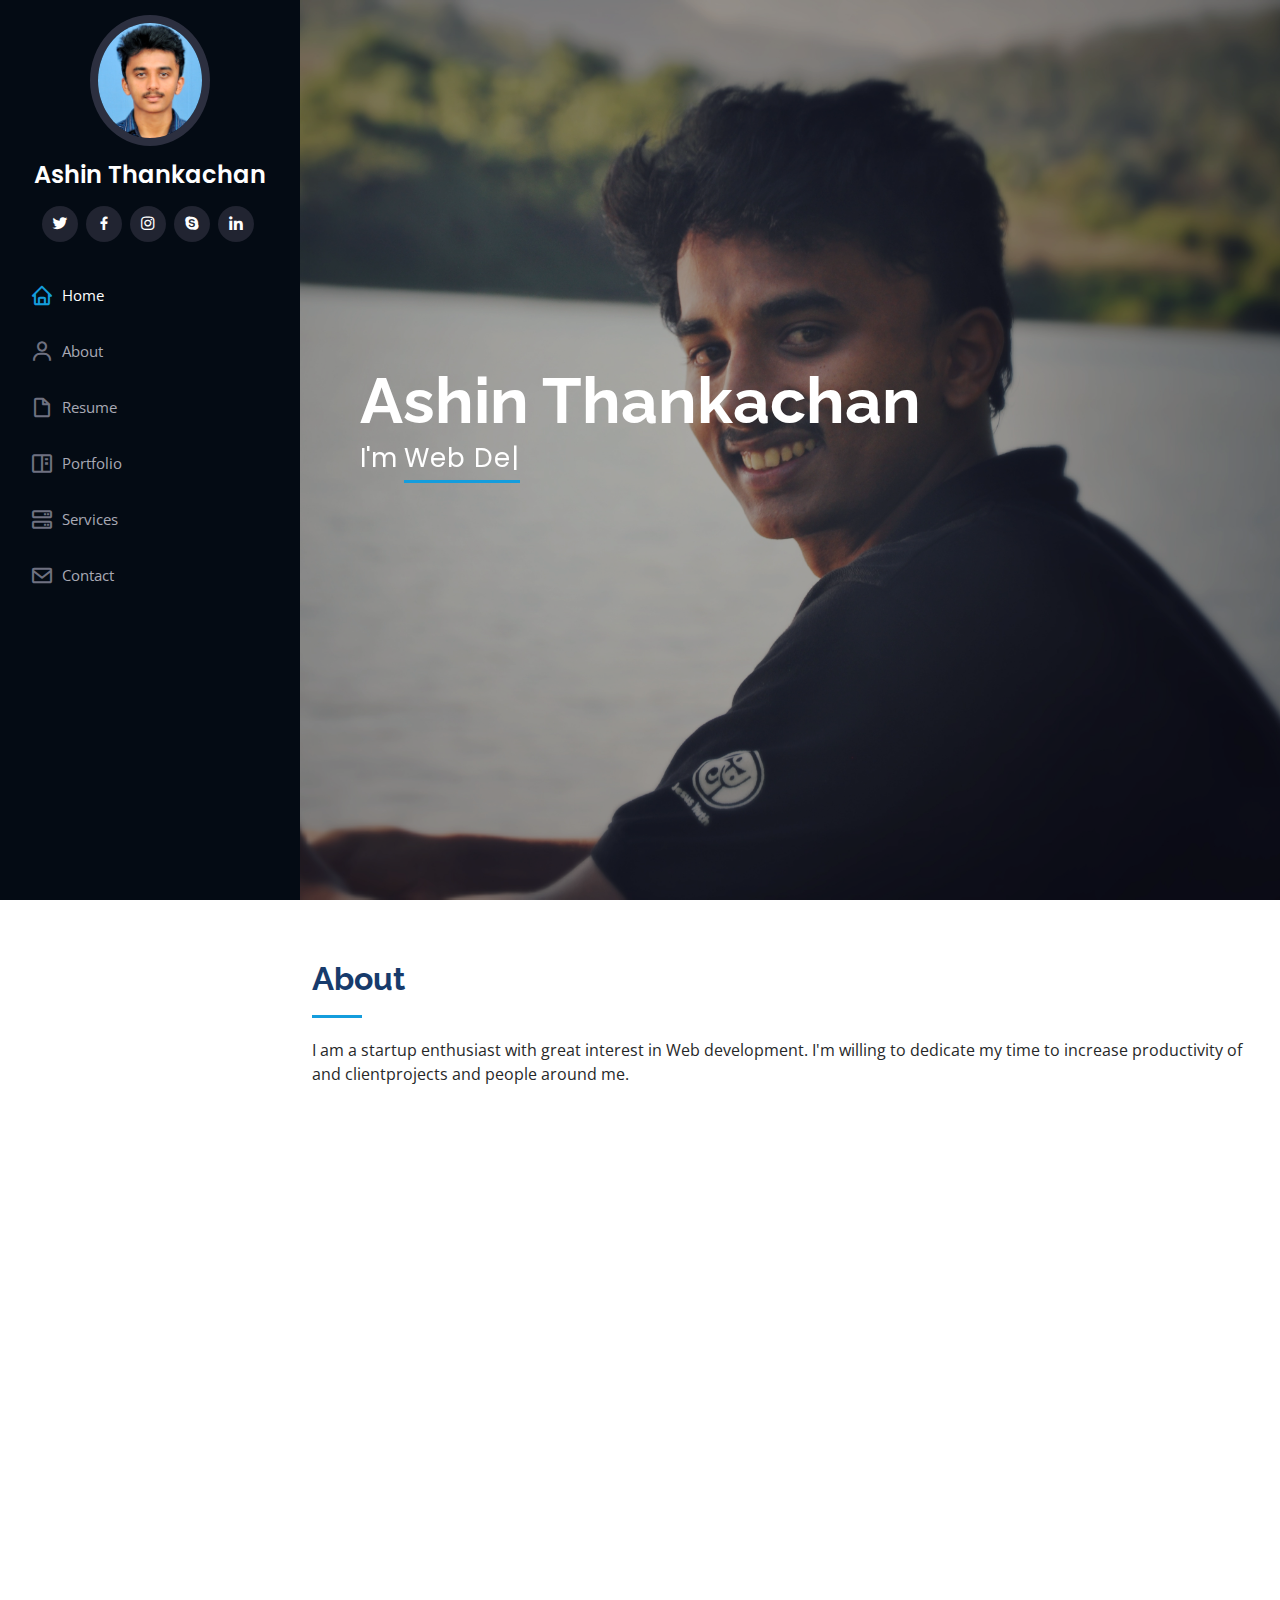
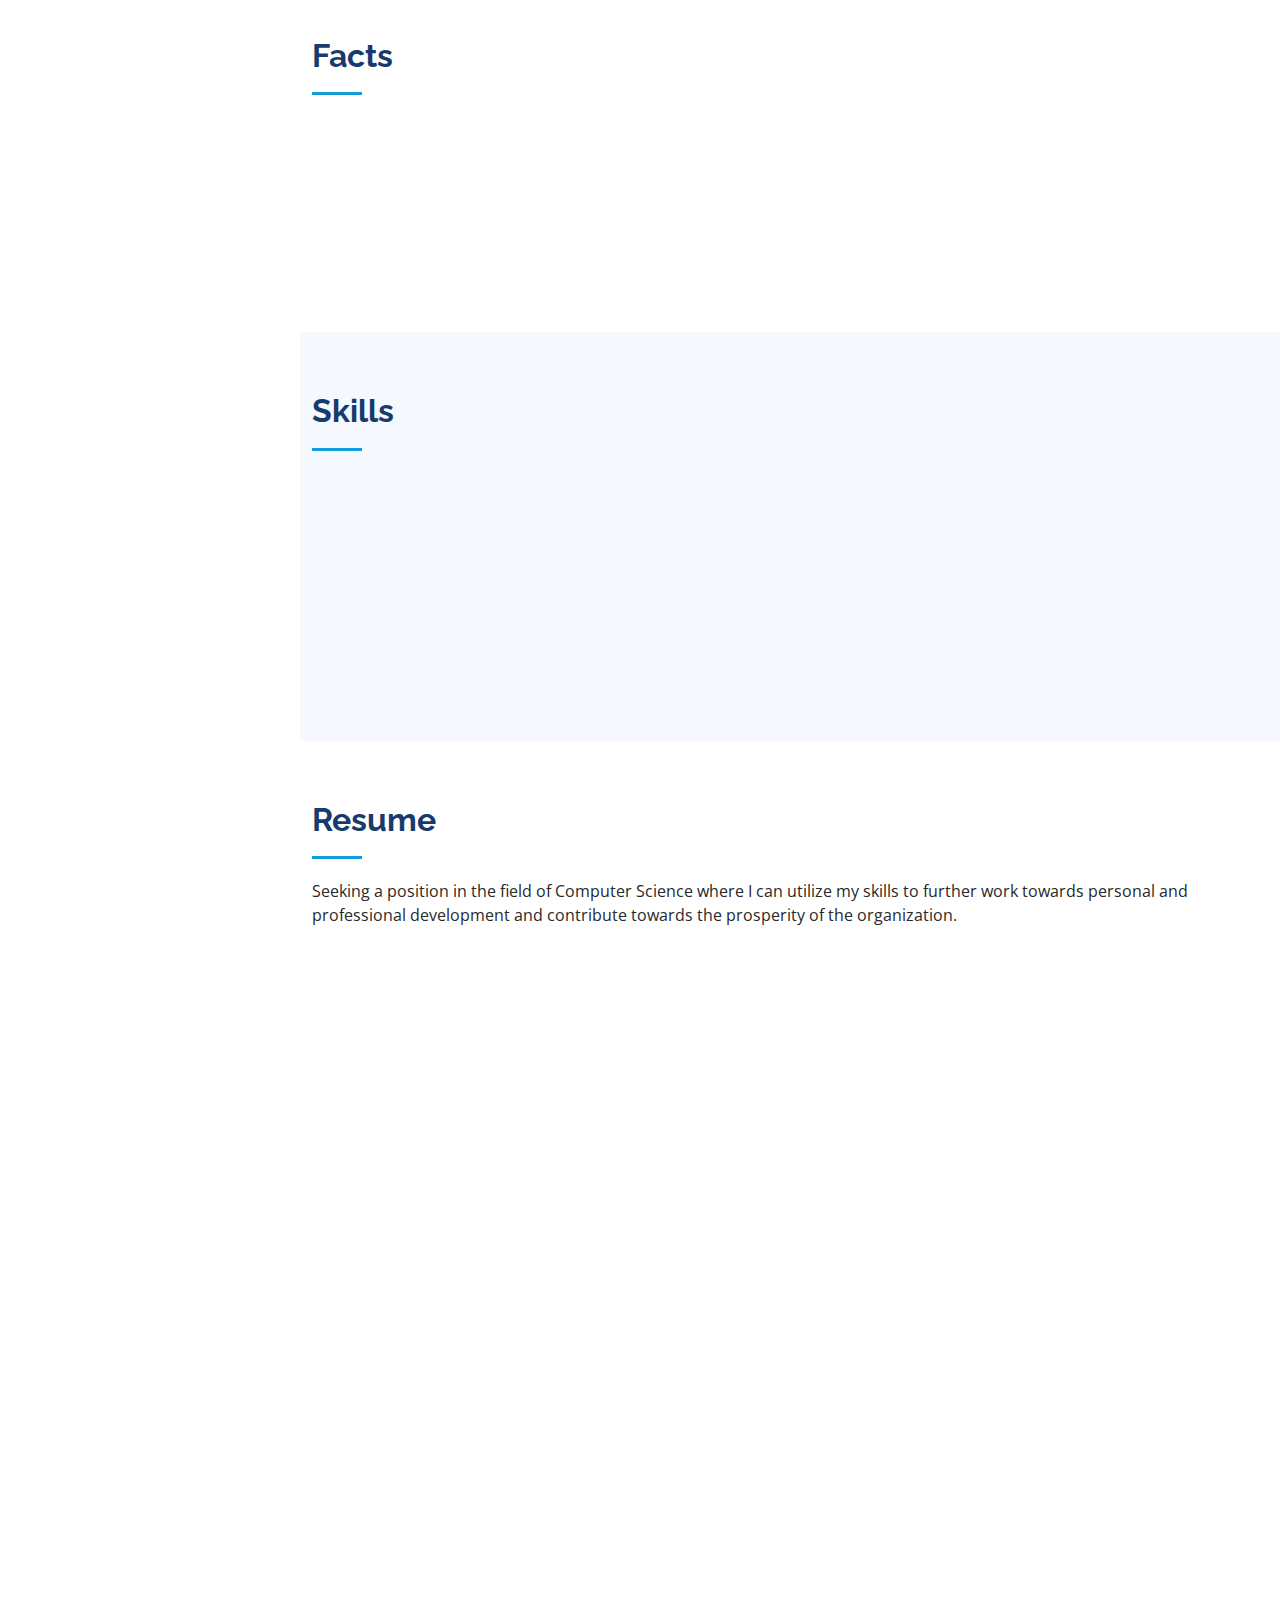
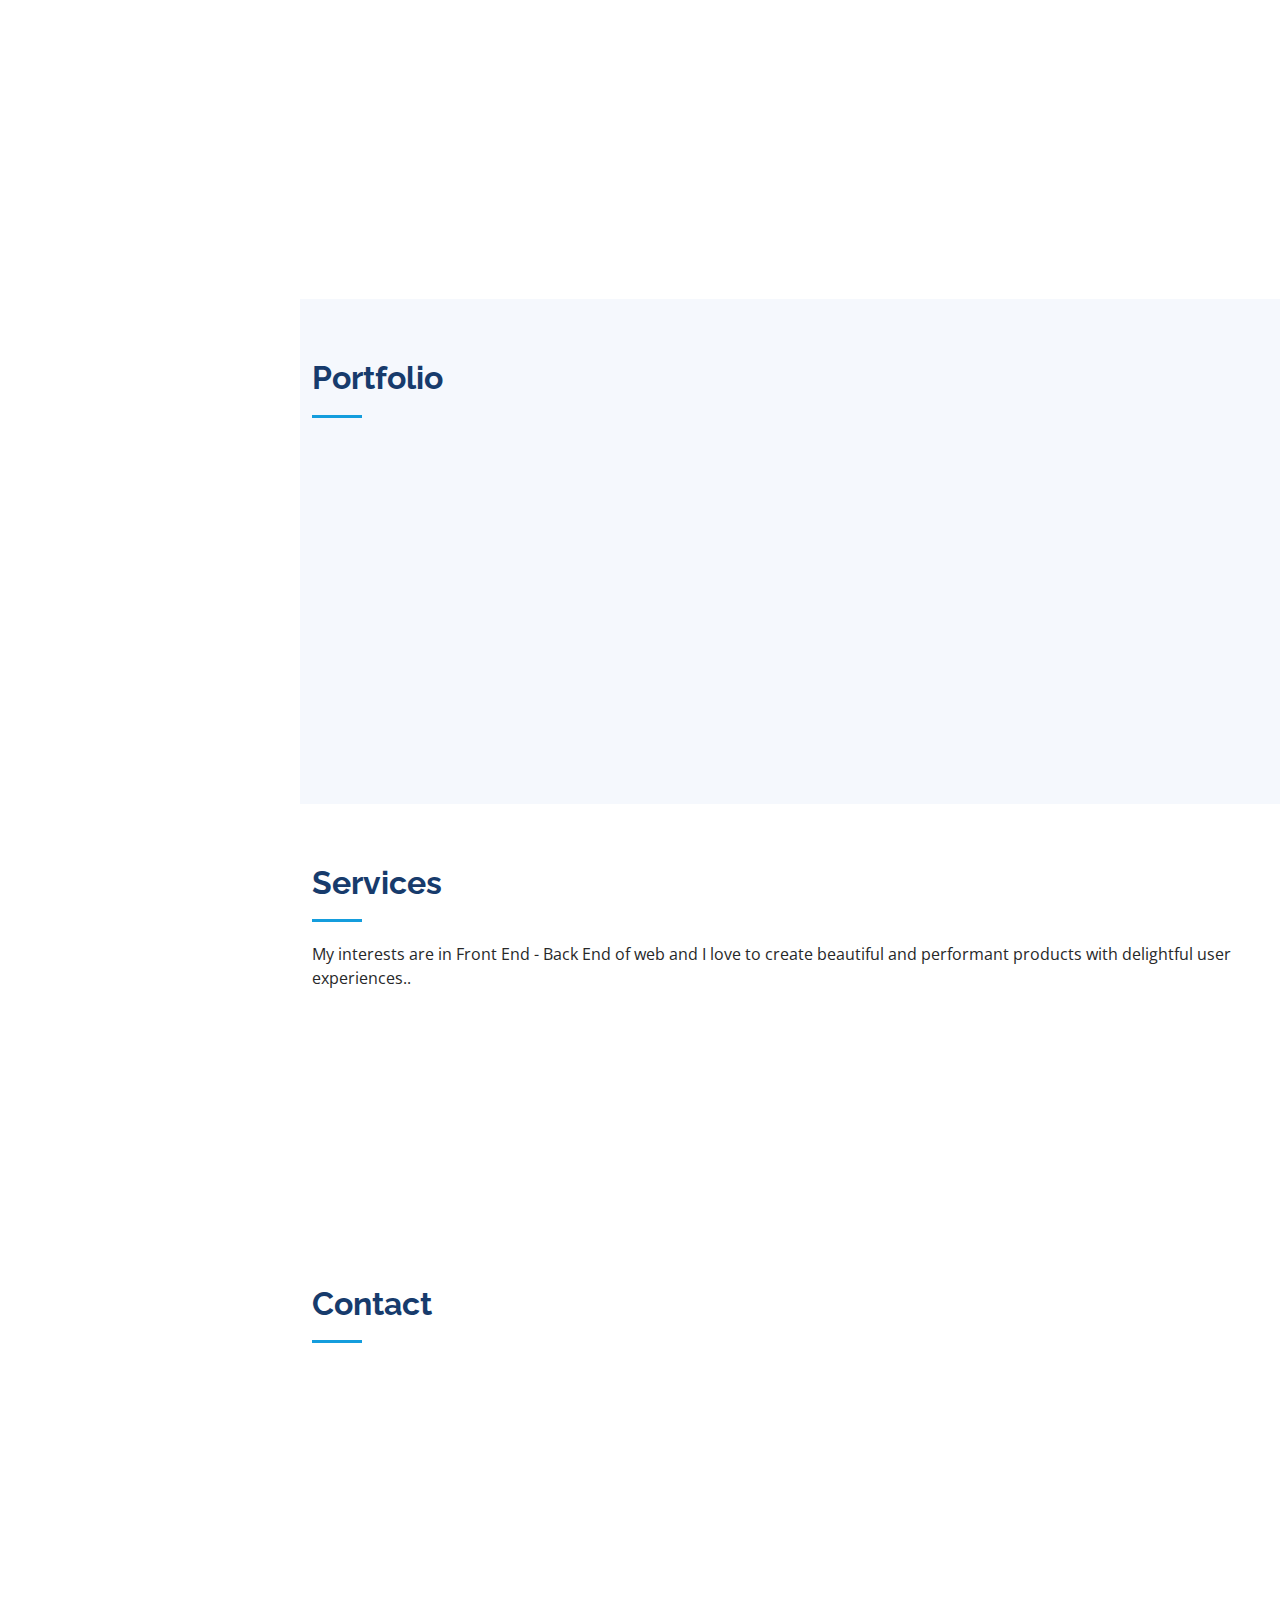
<file: personal-website2/index.html>
<!DOCTYPE html>
<html lang="en">
  <head>
    <meta charset="utf-8" />
    <meta content="width=device-width, initial-scale=1.0" name="viewport" />

    <script src="https://ajax.googleapis.com/ajax/libs/jquery/3.5.1/jquery.min.js"></script>
    <title>ASHIN THANKACHAN</title>
    <meta content="" name="description" />
    <meta content="" name="keywords" />

    <!-- Favicons -->
    <!-- <link href="assets/img/favicon.png" rel="icon" />
    <link href="assets/img/apple-touch-icon.png" rel="apple-touch-icon" /> -->

    <!-- Google Fonts -->
    <link
      href="https://fonts.googleapis.com/css?family=Open+Sans:300,300i,400,400i,600,600i,700,700i|Raleway:300,300i,400,400i,500,500i,600,600i,700,700i|Poppins:300,300i,400,400i,500,500i,600,600i,700,700i"
      rel="stylesheet"
    />

    <!-- Vendor CSS Files -->
    <link href="assets/vendor/aos/aos.css" rel="stylesheet" />
    <link
      href="assets/vendor/bootstrap/css/bootstrap.min.css"
      rel="stylesheet"
    />
    <link
      href="assets/vendor/bootstrap-icons/bootstrap-icons.css"
      rel="stylesheet"
    />
    <link href="assets/vendor/boxicons/css/boxicons.min.css" rel="stylesheet" />
    <link
      href="assets/vendor/glightbox/css/glightbox.min.css"
      rel="stylesheet"
    />
    <link href="assets/vendor/swiper/swiper-bundle.min.css" rel="stylesheet" />

    <!-- Template Main CSS File -->
    <link href="assets/css/style.css" rel="stylesheet" />
  </head>

  <body>
    <!-- ======= Mobile nav toggle button ======= -->
    <i class="bi bi-list mobile-nav-toggle d-xl-none"></i>

    <!-- ======= Header ======= -->
    <header id="header">
      <div class="d-flex flex-column">
        <div class="profile">
          <img
            src="assets/img/profile1.PNG"
            alt=""
            class="img-fluid rounded-circle"
          />
          <h1 class="text-light"><a href="index.html">Ashin Thankachan</a></h1>
          <div class="social-links mt-3 text-center">
            <a href="#" class="twitter"><i class="bx bxl-twitter"></i></a>
            <a href="https://www.facebook.com/ashin.thankachan" class="facebook"
              ><i class="bx bxl-facebook"></i
            ></a>
            <a
              href="https://www.instagram.com/ashinthankachan99/"
              class="instagram"
              ><i class="bx bxl-instagram"></i
            ></a>
            <a href="mailto:ashinthankachan1999@gmail.com" class="google-plus"
              ><i class="bx bxl-skype"></i
            ></a>
            <a
              href="https://www.linkedin.com/in/ashin-thankachan"
              class="linkedin"
              ><i class="bx bxl-linkedin"></i
            ></a>
          </div>
        </div>

        <nav id="navbar" class="nav-menu navbar">
          <ul>
            <li>
              <a href="#hero" class="nav-link scrollto active"
                ><i class="bx bx-home"></i> <span>Home</span></a
              >
            </li>
            <li>
              <a href="#about" class="nav-link scrollto"
                ><i class="bx bx-user"></i> <span>About</span></a
              >
            </li>
            <li>
              <a href="#resume" class="nav-link scrollto"
                ><i class="bx bx-file-blank"></i> <span>Resume</span></a
              >
            </li>
            <li>
              <a href="#portfolio" class="nav-link scrollto"
                ><i class="bx bx-book-content"></i> <span>Portfolio</span></a
              >
            </li>
            <li>
              <a href="#services" class="nav-link scrollto"
                ><i class="bx bx-server"></i> <span>Services</span></a
              >
            </li>
            <li>
              <a href="#contact" class="nav-link scrollto"
                ><i class="bx bx-envelope"></i> <span>Contact</span></a
              >
            </li>
          </ul>
        </nav>
        <!-- .nav-menu -->
      </div>
    </header>
    <!-- End Header -->

    <!-- ======= Hero Section ======= -->
    <section
      id="hero"
      class="d-flex flex-column justify-content-center align-items-center"
    >
      <div class="hero-container" data-aos="fade-in">
        <h1>Ashin Thankachan</h1>
        <p>
          I'm
          <span class="typed" data-typed-items=" Web Developer,Designer"></span>
        </p>
      </div>
    </section>
    <!-- End Hero -->

    <main id="main">
      <!-- ======= About Section ======= -->
      <section id="about" class="about">
        <div class="container">
          <div class="section-title">
            <h2>About</h2>
            <p>
              I am a startup enthusiast with great interest in Web development.
              I'm willing to dedicate my time to increase productivity of and
              clientprojects and people around me.
            </p>
          </div>

          <div class="row">
            <div class="col-lg-4" data-aos="fade-right">
              <img src="assets/img/12.jpeg" class="img-fluid" alt="" />
            </div>
            <div class="col-lg-8 pt-4 pt-lg-0 content" data-aos="fade-left">
              <h3>Web Developer.</h3>
              <p class="fst-italic">
                making the complete front end and back end in atractive and user
                friendly model
              </p>
              <div class="row">
                <div class="col-lg-6">
                  <ul>
                    <li>
                      <i class="bi bi-chevron-right"></i>
                      <strong>Birthday:</strong> <span>17 May 1999</span>
                    </li>
                    <!-- <li>
                      <i class="bi bi-chevron-right"></i>
                      <strong>Website:</strong> <span>www.example.com</span>
                    </li> -->
                    <li>
                      <i class="bi bi-chevron-right"></i>
                      <strong>Phone:</strong> <span>+91 8301907278</span>
                    </li>
                    <li>
                      <i class="bi bi-chevron-right"></i>
                      <strong>City:</strong> <span>Calicut, INDIA</span>
                    </li>
                  </ul>
                </div>
                <div class="col-lg-6">
                  <ul>
                    <li>
                      <i class="bi bi-chevron-right"></i> <strong>Age:</strong>
                      <span>22</span>
                    </li>
                    <li>
                      <i class="bi bi-chevron-right"></i>
                      <strong>Degree:</strong>
                      <span>B.Sc. Computer Science</span>
                    </li>
                    <li>
                      <i class="bi bi-chevron-right"></i>
                      <strong>Email:</strong>
                      <span>ashinthankachan1999@gmail.com</span>
                    </li>
                    <li>
                      <i class="bi bi-chevron-right"></i>
                      <strong>Freelance:</strong> <span>Available</span>
                    </li>
                  </ul>
                </div>
              </div>
              <p>
                We are made for goodness. We are made for love...We are made for
                all of the beautiful things that you and I know. We are made to
                tell the world that there are no outsiders..
              </p>
            </div>
          </div>
        </div>
      </section>
      <!-- End About Section -->

      <!-- ======= Facts Section ======= -->
      <section id="facts" class="facts">
        <div class="container">
          <div class="section-title">
            <h2>Facts</h2>
            <!-- <p>
              Magnam dolores commodi suscipit. Necessitatibus eius consequatur
              ex aliquid fuga eum quidem. Sit sint consectetur velit. Quisquam
              quos quisquam cupiditate. Et nemo qui impedit suscipit alias ea.
              Quia fugiat sit in iste officiis commodi quidem hic quas.
            </p> -->
          </div>

          <div class="row no-gutters">
            <div
              class="col-lg-3 col-md-6 d-md-flex align-items-md-stretch"
              data-aos="fade-up"
            >
              <div class="count-box">
                <i class="bi bi-emoji-smile"></i>
                <span
                  data-purecounter-start="0"
                  data-purecounter-end="0"
                  data-purecounter-duration="1"
                  class="purecounter"
                ></span>
                <p><strong>Happy Clients</strong></p>
              </div>
            </div>

            <div
              class="col-lg-3 col-md-6 d-md-flex align-items-md-stretch"
              data-aos="fade-up"
              data-aos-delay="100"
            >
              <div class="count-box">
                <i class="bi bi-journal-richtext"></i>
                <span
                  data-purecounter-start="0"
                  data-purecounter-end="1"
                  data-purecounter-duration="1"
                  class="purecounter"
                ></span>
                <p><strong>Projects</strong></p>
              </div>
            </div>

            <div
              class="col-lg-3 col-md-6 d-md-flex align-items-md-stretch"
              data-aos="fade-up"
              data-aos-delay="200"
            >
              <div class="count-box">
                <i class="bi bi-headset"></i>
                <span
                  data-purecounter-start="0"
                  data-purecounter-end="0"
                  data-purecounter-duration="1"
                  class="purecounter"
                ></span>
                <p><strong>Hours Of Support</strong></p>
              </div>
            </div>

            <!-- <div
              class="col-lg-3 col-md-6 d-md-flex align-items-md-stretch"
              data-aos="fade-up"
              data-aos-delay="300"
            >
              <div class="count-box">
                <i class="bi bi-people"></i>
                <span
                  data-purecounter-start="0"
                  data-purecounter-end="32"
                  data-purecounter-duration="1"
                  class="purecounter"
                ></span>
                <p><strong>Hard Workers</strong> rerum asperiores dolor</p>
              </div>
            </div> -->
          </div>
        </div>
      </section>
      <!-- End Facts Section -->

      <!-- ======= Skills Section ======= -->
      <section id="skills" class="skills section-bg">
        <div class="container">
          <div class="section-title">
            <h2>Skills</h2>
            <!-- <p>
              Magnam dolores commodi suscipit. Necessitatibus eius consequatur
              ex aliquid fuga eum quidem. Sit sint consectetur velit. Quisquam
              quos quisquam cupiditate. Et nemo qui impedit suscipit alias ea.
              Quia fugiat sit in iste officiis commodi quidem hic quas.
            </p> -->
          </div>

          <div class="row skills-content">
            <div class="col-lg-6" data-aos="fade-up">
              <div class="progress">
                <span class="skill">HTML <i class="val">100%</i></span>
                <div class="progress-bar-wrap">
                  <div
                    class="progress-bar"
                    role="progressbar"
                    aria-valuenow="100"
                    aria-valuemin="0"
                    aria-valuemax="100"
                  ></div>
                </div>
              </div>

              <div class="progress">
                <span class="skill">CSS <i class="val">90%</i></span>
                <div class="progress-bar-wrap">
                  <div
                    class="progress-bar"
                    role="progressbar"
                    aria-valuenow="90"
                    aria-valuemin="0"
                    aria-valuemax="100"
                  ></div>
                </div>
              </div>

              <div class="progress">
                <span class="skill">JavaScript <i class="val">75%</i></span>
                <div class="progress-bar-wrap">
                  <div
                    class="progress-bar"
                    role="progressbar"
                    aria-valuenow="75"
                    aria-valuemin="0"
                    aria-valuemax="100"
                  ></div>
                </div>
              </div>
            </div>

            <div class="col-lg-6" data-aos="fade-up" data-aos-delay="100">
              <div class="progress">
                <span class="skill">NODE.JS <i class="val">90%</i></span>
                <div class="progress-bar-wrap">
                  <div
                    class="progress-bar"
                    role="progressbar"
                    aria-valuenow="90"
                    aria-valuemin="0"
                    aria-valuemax="100"
                  ></div>
                </div>
              </div>

              <div class="progress">
                <span class="skill">WordPress/CMS <i class="val">90%</i></span>
                <div class="progress-bar-wrap">
                  <div
                    class="progress-bar"
                    role="progressbar"
                    aria-valuenow="90"
                    aria-valuemin="0"
                    aria-valuemax="100"
                  ></div>
                </div>
              </div>

              <div class="progress">
                <span class="skill">REACT <i class="val">90%</i></span>
                <div class="progress-bar-wrap">
                  <div
                    class="progress-bar"
                    role="progressbar"
                    aria-valuenow="90"
                    aria-valuemin="0"
                    aria-valuemax="100"
                  ></div>
                </div>
              </div>
            </div>
          </div>
        </div>
      </section>
      <!-- End Skills Section -->

      <!-- ======= Resume Section ======= -->
      <section id="resume" class="resume">
        <div class="container">
          <div class="section-title">
            <h2>Resume</h2>
            <p>
              Seeking a position in the field of Computer Science where I can
              utilize my skills to further work towards personal and
              professional development and contribute towards the prosperity of
              the organization.
            </p>
          </div>

          <div class="row">
            <div class="col-lg-6" data-aos="fade-up">
              <h3 class="resume-title">Sumary</h3>
              <div class="resume-item pb-0">
                <h4>Ashin Thankachan</h4>
                <p>
                  <em
                    >Innovative and deadline-driven Graphic Designer with 3+
                    years of experience designing and developing user-centered
                    digital/print marketing material from initial concept to
                    final, polished deliverable.</em
                  >
                </p>
                <ul>
                  <li>padinjarathar,Wayanad,673575,Kerala</li>
                  <li>+918301907278</li>
                  <li>alice.barkley@example.com</li>
                </ul>
              </div>

              <h3 class="resume-title">Education</h3>
              <div class="resume-item">
                <h4>MERN Stack Developer</h4>
                <h5>2021</h5>
                <p><em>SPS |School of Practical Study</em></p>
                <p>Completed anWeb-Develeopement course in Calicut</p>
              </div>
              <div class="resume-item">
                <h4>B.Sc. Computer Science ;</h4>
                <h5>2017 - 2020</h5>
                <p>
                  <em> Kannur University</em>
                </p>
                <p>
                  Completed my Bachilar degree in Computer science at mary matha
                  arts and Science College Manthavady
                </p>
              </div>
              <div class="resume-item">
                <h4>Plus-two</h4>
                <h5>2015 - 2017</h5>
                <p>
                  <em> WOHSS Pinangode</em>
                </p>
                <p>Completed my plus-two in WOHSS Pinagode</p>
              </div>
            </div>
            <div class="col-lg-6" data-aos="fade-up" data-aos-delay="100">
              <h3 class="resume-title">Professional Experience</h3>
              <div class="resume-item">
                <h4>MERN-STACK Developer</h4>
                <h5>2021 - Present</h5>
                <p><em>Calicut </em></p>
                <ul>
                  <li>
                    Lead in the design, development, and implementation of the
                    graphic, layout, and production communication materials
                  </li>
                  <!-- <li>
                    Delegate tasks to the 7 members of the design team and
                    provide counsel on all aspects of the project.
                  </li>
                  <li>
                    Supervise the assessment of all graphic materials in order
                    to ensure quality and accuracy of the design
                  </li>
                  <li>
                    Oversee the efficient use of production project budgets
                    ranging from $2,000 - $25,000
                  </li> -->
                </ul>
              </div>
              <!-- <div class="resume-item">
                <h4>Graphic design specialist</h4>
                <h5>2017 - 2018</h5>
                <p><em>Stepping Stone Advertising, New York, NY</em></p>
                <ul>
                  <li>
                    Developed numerous marketing programs (logos,
                    brochures,infographics, presentations, and advertisements).
                  </li>
                  <li>
                    Managed up to 5 projects or tasks at a given time while
                    under pressure
                  </li>
                  <li>
                    Recommended and consulted with clients on the most
                    appropriate graphic design
                  </li>
                  <li>
                    Created 4+ design presentations and proposals a month for
                    clients and account managers
                  </li>
                </ul>
              </div> -->
            </div>
          </div>
        </div>
      </section>
      <!-- End Resume Section -->

      <!-- ======= Portfolio Section ======= -->
      <section id="portfolio" class="portfolio section-bg">
        <div class="container">
          <div class="section-title">
            <h2>Portfolio</h2>
            <!-- <p>
              Magnam dolores commodi suscipit. Necessitatibus eius consequatur
              ex aliquid fuga eum quidem. Sit sint consectetur velit. Quisquam
              quos quisquam cupiditate. Et nemo qui impedit suscipit alias ea.
              Quia fugiat sit in iste officiis commodi quidem hic quas.
            </p> -->
          </div>

          <div class="row" data-aos="fade-up">
            <div class="col-lg-12 d-flex justify-content-center">
              <ul id="portfolio-flters">
                <li data-filter="*" class="filter-active">All</li>
                <li data-filter=".filter-web">Web</li>
              </ul>
            </div>
          </div>

          <div
            class="row portfolio-container"
            data-aos="fade-up"
            data-aos-delay="100"
          >
            <!-- <div class="col-lg-4 col-md-6 portfolio-item filter-web">
              <div class="portfolio-wrap">
                <img
                  src="assets/img/portfolio/portfolio-1.jpg"
                  class="img-fluid"
                  alt=""
                />
                <div class="portfolio-links">
                  <a
                    href="assets/img/portfolio/portfolio-1.jpg"
                    data-gallery="portfolioGallery"
                    class="portfolio-lightbox"
                    title="App 1"
                    ><i class="bx bx-plus"></i
                  ></a>
                  <a href="portfolio-details.html" title="More Details"
                    ><i class="bx bx-link"></i
                  ></a>
                </div>
              </div>
            </div> -->

            <div class="col-lg-4 col-md-6 portfolio-item filter-web">
              <div class="portfolio-wrap">
                <img src="assets/img/sps1.png" class="img-fluid" alt="" />
                <div class="portfolio-links">
                  <a
                    href="assets/img/sps1.png"
                    data-gallery="portfolioGallery"
                    class="portfolio-lightbox"
                    title="Web 1"
                    ><i class="bx bx-plus"></i
                  ></a>
                  <a href="portfolio-details.html" title="More Details"
                    ><i class="bx bx-link"></i
                  ></a>
                </div>
              </div>
            </div>

            <!-- <div class="col-lg-4 col-md-6 portfolio-item filter-app">
              <div class="portfolio-wrap">
                <img
                  src="assets/img/portfolio/portfolio-3.jpg"
                  class="img-fluid"
                  alt=""
                />
                <div class="portfolio-links">
                  <a
                    href="assets/img/portfolio/portfolio-3.jpg"
                    data-gallery="portfolioGallery"
                    class="portfolio-lightbox"
                    title="App 2"
                    ><i class="bx bx-plus"></i
                  ></a>
                  <a href="portfolio-details.html" title="More Details"
                    ><i class="bx bx-link"></i
                  ></a>
                </div>
              </div>
            </div>

            <div class="col-lg-4 col-md-6 portfolio-item filter-card">
              <div class="portfolio-wrap">
                <img
                  src="assets/img/portfolio/portfolio-4.jpg"
                  class="img-fluid"
                  alt=""
                />
                <div class="portfolio-links">
                  <a
                    href="assets/img/portfolio/portfolio-4.jpg"
                    data-gallery="portfolioGallery"
                    class="portfolio-lightbox"
                    title="Card 2"
                    ><i class="bx bx-plus"></i
                  ></a>
                  <a href="portfolio-details.html" title="More Details"
                    ><i class="bx bx-link"></i
                  ></a>
                </div>
              </div>
            </div>

            <div class="col-lg-4 col-md-6 portfolio-item filter-web">
              <div class="portfolio-wrap">
                <img
                  src="assets/img/portfolio/portfolio-5.jpg"
                  class="img-fluid"
                  alt=""
                />
                <div class="portfolio-links">
                  <a
                    href="assets/img/portfolio/portfolio-5.jpg"
                    data-gallery="portfolioGallery"
                    class="portfolio-lightbox"
                    title="Web 2"
                    ><i class="bx bx-plus"></i
                  ></a>
                  <a href="portfolio-details.html" title="More Details"
                    ><i class="bx bx-link"></i
                  ></a>
                </div>
              </div>
            </div>

            <div class="col-lg-4 col-md-6 portfolio-item filter-app">
              <div class="portfolio-wrap">
                <img
                  src="assets/img/portfolio/portfolio-6.jpg"
                  class="img-fluid"
                  alt=""
                />
                <div class="portfolio-links">
                  <a
                    href="assets/img/portfolio/portfolio-6.jpg"
                    data-gallery="portfolioGallery"
                    class="portfolio-lightbox"
                    title="App 3"
                    ><i class="bx bx-plus"></i
                  ></a>
                  <a href="portfolio-details.html" title="More Details"
                    ><i class="bx bx-link"></i
                  ></a>
                </div>
              </div>
            </div>

            <div class="col-lg-4 col-md-6 portfolio-item filter-card">
              <div class="portfolio-wrap">
                <img
                  src="assets/img/portfolio/portfolio-7.jpg"
                  class="img-fluid"
                  alt=""
                />
                <div class="portfolio-links">
                  <a
                    href="assets/img/portfolio/portfolio-7.jpg"
                    data-gallery="portfolioGallery"
                    class="portfolio-lightbox"
                    title="Card 1"
                    ><i class="bx bx-plus"></i
                  ></a>
                  <a href="portfolio-details.html" title="More Details"
                    ><i class="bx bx-link"></i
                  ></a>
                </div>
              </div>
            </div>

            <div class="col-lg-4 col-md-6 portfolio-item filter-card">
              <div class="portfolio-wrap">
                <img
                  src="assets/img/portfolio/portfolio-8.jpg"
                  class="img-fluid"
                  alt=""
                />
                <div class="portfolio-links">
                  <a
                    href="assets/img/portfolio/portfolio-8.jpg"
                    data-gallery="portfolioGallery"
                    class="portfolio-lightbox"
                    title="Card 3"
                    ><i class="bx bx-plus"></i
                  ></a>
                  <a href="portfolio-details.html" title="More Details"
                    ><i class="bx bx-link"></i
                  ></a>
                </div>
              </div>
            </div> -->

            <!-- <div class="col-lg-4 col-md-6 portfolio-item filter-web">
              <div class="portfolio-wrap">
                <img
                  src="assets/img/portfolio/portfolio-9.jpg"
                  class="img-fluid"
                  alt=""
                />
                <div class="portfolio-links">
                  <a
                    href="assets/img/portfolio/portfolio-9.jpg"
                    data-gallery="portfolioGallery"
                    class="portfolio-lightbox"
                    title="Web 3"
                    ><i class="bx bx-plus"></i
                  ></a>
                  <a href="portfolio-details.html" title="More Details"
                    ><i class="bx bx-link"></i
                  ></a>
                </div>
              </div>
            </div> -->
          </div>
        </div>
      </section>
      <!-- End Portfolio Section -->

      <!-- ======= Services Section ======= -->
      <section id="services" class="services">
        <div class="container">
          <div class="section-title">
            <h2>Services</h2>
            <p>
              My interests are in Front End - Back End of web and I love to
              create beautiful and performant products with delightful user
              experiences..
            </p>
          </div>

          <div class="row">
            <!-- <div class="col-lg-4 col-md-6 icon-box" data-aos="fade-up">
              <div class="icon"><i class="bi bi-briefcase"></i></div>
              <h4 class="title"><a href="">Lorem Ipsum</a></h4>
              <p class="description">
                Voluptatum deleniti atque corrupti quos dolores et quas
                molestias excepturi sint occaecati cupiditate non provident
              </p>
            </div> -->
            <!-- <div
              class="col-lg-4 col-md-6 icon-box"
              data-aos="fade-up"
              data-aos-delay="100"
            >
              <div class="icon"><i class="bi bi-card-checklist"></i></div>
              <h4 class="title"><a href="">Dolor Sitema</a></h4>
              <p class="description">
                Minim veniam, quis nostrud exercitation ullamco laboris nisi ut
                aliquip ex ea commodo consequat tarad limino ata
              </p>
            </div> -->
            <!-- <div
              class="col-lg-4 col-md-6 icon-box"
              data-aos="fade-up"
              data-aos-delay="200"
            >
              <div class="icon"><i class="bi bi-bar-chart"></i></div>
              <h4 class="title"><a href="">Sed ut perspiciatis</a></h4>
              <p class="description">
                Duis aute irure dolor in reprehenderit in voluptate velit esse
                cillum dolore eu fugiat nulla pariatur
              </p>
            </div>
            <div
              class="col-lg-4 col-md-6 icon-box"
              data-aos="fade-up"
              data-aos-delay="300"
            >
              <div class="icon"><i class="bi bi-binoculars"></i></div>
              <h4 class="title"><a href="">Magni Dolores</a></h4>
              <p class="description">
                Excepteur sint occaecat cupidatat non proident, sunt in culpa
                qui officia deserunt mollit anim id est laborum
              </p>
            </div> -->
            <div
              class="col-lg-4 col-md-6 icon-box"
              data-aos="fade-up"
              data-aos-delay="400"
            >
              <div class="icon"><i class="bi bi-brightness-high"></i></div>
              <h4 class="title"><a href="">WEB-Designing</a></h4>
              <p class="description">
                creating atractive and user friendly design for Website
              </p>
            </div>
            <div
              class="col-lg-4 col-md-6 icon-box"
              data-aos="fade-up"
              data-aos-delay="500"
            >
              <div class="icon"><i class="bi bi-calendar4-week"></i></div>
              <h4 class="title"><a href="">Web Developement</a></h4>
              <p class="description">
                making the complete front end and back end in atractive and user
                friendly model
              </p>
            </div>
          </div>
        </div>
      </section>
      <!-- End Services Section -->

      <!-- ======= Testimonials Section ======= -->
      <!-- <section id="testimonials" class="testimonials section-bg">
        <div class="container">
          <div class="section-title">
            <h2>Testimonials</h2>
            <p>
              Magnam dolores commodi suscipit. Necessitatibus eius consequatur
              ex aliquid fuga eum quidem. Sit sint consectetur velit. Quisquam
              quos quisquam cupiditate. Et nemo qui impedit suscipit alias ea.
              Quia fugiat sit in iste officiis commodi quidem hic quas.
            </p>
          </div>

          <div
            class="testimonials-slider swiper"
            data-aos="fade-up"
            data-aos-delay="100"
          >
            <div class="swiper-wrapper">
              <div class="swiper-slide">
                <div class="testimonial-item" data-aos="fade-up">
                  <p>
                    <i class="bx bxs-quote-alt-left quote-icon-left"></i>
                    Proin iaculis purus consequat sem cure digni ssim donec
                    porttitora entum suscipit rhoncus. Accusantium quam,
                    ultricies eget id, aliquam eget nibh et. Maecen aliquam,
                    risus at semper.
                    <i class="bx bxs-quote-alt-right quote-icon-right"></i>
                  </p>
                  <img
                    src="assets/img/testimonials/testimonials-1.jpg"
                    class="testimonial-img"
                    alt=""
                  />
                  <h3>Saul Goodman</h3>
                  <h4>Ceo &amp; Founder</h4>
                </div>
              </div>
              ----------------------

              <div class="swiper-slide">
                <div
                  class="testimonial-item"
                  data-aos="fade-up"
                  data-aos-delay="100"
                >
                  <p>
                    <i class="bx bxs-quote-alt-left quote-icon-left"></i>
                    Export tempor illum tamen malis malis eram quae irure esse
                    labore quem cillum quid cillum eram malis quorum velit fore
                    eram velit sunt aliqua noster fugiat irure amet legam anim
                    culpa.
                    <i class="bx bxs-quote-alt-right quote-icon-right"></i>
                  </p>
                  <img
                    src="assets/img/testimonials/testimonials-2.jpg"
                    class="testimonial-img"
                    alt=""
                  />
                  <h3>Sara Wilsson</h3>
                  <h4>Designer</h4>
                </div>
              </div>
              ------------------------

              <div class="swiper-slide">
                <div
                  class="testimonial-item"
                  data-aos="fade-up"
                  data-aos-delay="200"
                >
                  <p>
                    <i class="bx bxs-quote-alt-left quote-icon-left"></i>
                    Enim nisi quem export duis labore cillum quae magna enim
                    sint quorum nulla quem veniam duis minim tempor labore quem
                    eram duis noster aute amet eram fore quis sint minim.
                    <i class="bx bxs-quote-alt-right quote-icon-right"></i>
                  </p>
                  <img
                    src="assets/img/testimonials/testimonials-3.jpg"
                    class="testimonial-img"
                    alt=""
                  />
                  <h3>Jena Karlis</h3>
                  <h4>Store Owner</h4>
                </div>
              </div> -->

      <!-- 
              <div class="swiper-slide">
                <div
                  class="testimonial-item"
                  data-aos="fade-up"
                  data-aos-delay="300"
                >
                  <p>
                    <i class="bx bxs-quote-alt-left quote-icon-left"></i>
                    Fugiat enim eram quae cillum dolore dolor amet nulla culpa
                    multos export minim fugiat minim velit minim dolor enim duis
                    veniam ipsum anim magna sunt elit fore quem dolore labore
                    illum veniam.
                    <i class="bx bxs-quote-alt-right quote-icon-right"></i>
                  </p>
                  <img
                    src="assets/img/testimonials/testimonials-4.jpg"
                    class="testimonial-img"
                    alt=""
                  />
                  <h3>Matt Brandon</h3>
                  <h4>Freelancer</h4>
                </div>
              </div>
              -----------------------------

              <div class="swiper-slide">
                <div
                  class="testimonial-item"
                  data-aos="fade-up"
                  data-aos-delay="400"
                >
                  <p>
                    <i class="bx bxs-quote-alt-left quote-icon-left"></i>
                    Quis quorum aliqua sint quem legam fore sunt eram irure
                    aliqua veniam tempor noster veniam enim culpa labore duis
                    sunt culpa nulla illum cillum fugiat legam esse veniam culpa
                    fore nisi cillum quid.
                    <i class="bx bxs-quote-alt-right quote-icon-right"></i>
                  </p>
                  <img
                    src="assets/img/testimonials/testimonials-5.jpg"
                    class="testimonial-img"
                    alt=""
                  />
                  <h3>John Larson</h3>
                  <h4>Entrepreneur</h4>
                </div>
              </div>
              -------------------------
            </div>
            <div class="swiper-pagination"></div>
          </div>
        </div>
      </section> -->
      <!-- End Testimonials Section -->

      <!-- ======= Contact Section ======= -->
      <section id="contact" class="contact">
        <div class="container">
          <div class="section-title">
            <h2>Contact</h2>
            <!-- <p>
              Magnam dolores commodi suscipit. Necessitatibus eius consequatur
              ex aliquid fuga eum quidem. Sit sint consectetur velit. Quisquam
              quos quisquam cupiditate. Et nemo qui impedit suscipit alias ea.
              Quia fugiat sit in iste officiis commodi quidem hic quas.
            </p> -->
          </div>

          <div class="row" data-aos="fade-in">
            <div class="col-lg-5 d-flex align-items-stretch">
              <div class="info">
                <div class="address">
                  <i class="bi bi-geo-alt"></i>
                  <h4>Location:</h4>
                  <p>Manjoora , pin:673575 Padinjarathara,Wayanad</p>
                </div>

                <div class="email">
                  <i class="bi bi-envelope"></i>
                  <h4>Email:</h4>
                  <p>ashinthankachan1999@gmail.com</p>
                </div>

                <div class="phone">
                  <i class="bi bi-phone"></i>
                  <h4>Call:</h4>
                  <p>+91 8301907278</p>
                </div>

                <iframe
                  src="https://www.google.com/maps/embed?pb=!1m18!1m12!1m3!1d62516.15082767104!2d75.91448892727375!3d11.676017635629364!2m3!1f0!2f0!3f0!3m2!1i1024!2i768!4f13.1!3m3!1m2!1s0x3ba676ff794049b9%3A0xc295774f37e48cc6!2sPadinjarathara%2C%20Kerala!5e0!3m2!1sen!2sin!4v1632633305328!5m2!1sen!2sin"
                  frameborder="0"
                  style="border: 0"
                  allowfullscreen=""
                ></iframe>
              </div>
            </div>

            <div class="col-lg-7 mt-5 mt-lg-0 d-flex align-items-stretch">
              <form
              id="submit-form"
                action=""
                
                role="form"
                class="php-email-form"
              >
                <div class="row">
                  <div class="form-group col-md-6">
                    <label for="name">Your Name</label>
                    <input
                      type="text"
                      name="name"
                      class="000000000000000000000000000000000000000000000"
                      id="name"
                      required
                    />
                  </div>
                  <div class="form-group col-md-6">
                    <label for="name">Your Email</label>
                    <input
                      type="email"
                      class="form-control"
                      name="email"
                      id="email"
                      required
                    />
                  </div>
                </div>
                <div class="form-group">
                  <label for="name">Subject</label>
                  <input
                    type="text"
                    class="form-control"
                    name="subject"
                    id="subject"
                    required
                  />
                </div>
                <div class="form-group">
                  <label for="name">Message</label>
                  <textarea
                    class="form-control"
                    name="message"
                    rows="10"
                    required
                  ></textarea>
                </div>
                <div class="my-3">
                  <div class="loading">Loading</div>
                  <div class="error-message"></div>
                  <div class="sent-message">
                    Your message has been sent. Thank you!
                  </div>
                </div>
                <div class="text-center">
                  <button type="submit">Send Message</button>
                </div>
              </form>
            </div>
          </div>
        </div>
      </section>
      <!-- End Contact Section -->
    </main>
    <!-- End #main -->

    <!-- ======= Footer ======= -->
    <footer id="footer">
      <div class="container">
        <!-- <div class="copyright">
          &copy; Copyright <strong><span>iPortfolio</span></strong>
        </div> -->
        <div class="credits">
          <!-- All the links in the footer should remain intact. -->
          <!-- You can delete the links only if you purchased the pro version. -->
          <!-- Licensing information: https://bootstrapmade.com/license/ -->
          <!-- Purchase the pro version with working PHP/AJAX contact form: https://bootstrapmade.com/iportfolio-bootstrap-portfolio-websites-template/ -->
          <!-- Designed by <a>Ashin Thankachan</a> -->
        </div>
      </div>
    </footer>
    <!-- End  Footer -->

    <a
      href="#"
      class="back-to-top d-flex align-items-center justify-content-center"
      ><i class="bi bi-arrow-up-short"></i
    ></a>
   <!-- form-submission -->
   <script>
    $("#submit-form").submit((e)=>{
        e.preventDefault()
        $.ajax({
            url:"https://script.google.com/macros/s/AKfycbzXcjVOWaS85gi7qfAJpsWG5EgR_kn0qKOv22TXo-3RBIb0umvXtrm5HQ8lbk0D983l/exec",
            data:$("#submit-form").serialize(),
            method:"post",
            success:function (response){
                alert("Form submitted successfully")
                window.location.reload()
                //window.location.href="https://google.com"
            },
            error:function (err){
                alert("Something Error")

            }
        })
    })
</script>
    <!-- Vendor JS Files -->
    <script src="assets/vendor/aos/aos.js"></script>
    <script src="assets/vendor/bootstrap/js/bootstrap.bundle.min.js"></script>
    <script src="assets/vendor/glightbox/js/glightbox.min.js"></script>
    <script src="assets/vendor/isotope-layout/isotope.pkgd.min.js"></script>
    
    <script src="assets/vendor/purecounter/purecounter.js"></script>
    <script src="assets/vendor/swiper/swiper-bundle.min.js"></script>
    <script src="assets/vendor/typed.js/typed.min.js"></script>
    <script src="assets/vendor/waypoints/noframework.waypoints.js"></script>

    <!-- Template Main JS File -->
    <script src="assets/js/main.js"></script>
  </body>
</html>
</file>
<file: personal-website2/assets/css/style.css>
body {
  font-family: "Open Sans", sans-serif;
  color: #272829;
}

a {
  color: #149ddd;
  text-decoration: none;
}

a:hover {
  color: #37b3ed;
  text-decoration: none;
}

h1,
h2,
h3,
h4,
h5,
h6 {
  font-family: "Raleway", sans-serif;
}

/*--------------------------------------------------------------
# Back to top button
--------------------------------------------------------------*/
.back-to-top {
  position: fixed;
  visibility: hidden;
  opacity: 0;
  right: 15px;
  bottom: 15px;
  z-index: 996;
  background: #149ddd;
  width: 40px;
  height: 40px;
  border-radius: 50px;
  transition: all 0.4s;
}
.back-to-top i {
  font-size: 28px;
  color: #fff;
  line-height: 0;
}
.back-to-top:hover {
  background: #2eafec;
  color: #fff;
}
.back-to-top.active {
  visibility: visible;
  opacity: 1;
}

/*--------------------------------------------------------------
# Header
--------------------------------------------------------------*/
#header {
  position: fixed;
  top: 0;
  left: 0;
  bottom: 0;
  width: 300px;
  transition: all ease-in-out 0.5s;
  z-index: 9997;
  transition: all 0.5s;
  padding: 0 15px;
  background: #040b14;
  overflow-y: auto;
}
#header .profile img {
  margin: 15px auto;
  display: block;
  width: 120px;
  border: 8px solid #2c2f3f;
}
#header .profile h1 {
  font-size: 24px;
  margin: 0;
  padding: 0;
  font-weight: 600;
  -moz-text-align-last: center;
  text-align-last: center;
  font-family: "Poppins", sans-serif;
}
#header .profile h1 a,
#header .profile h1 a:hover {
  color: #fff;
  text-decoration: none;
}
#header .profile .social-links a {
  font-size: 18px;
  display: inline-block;
  background: #212431;
  color: #fff;
  line-height: 1;
  padding: 8px 0;
  margin-right: 4px;
  border-radius: 50%;
  text-align: center;
  width: 36px;
  height: 36px;
  transition: 0.3s;
}
#header .profile .social-links a:hover {
  background: #149ddd;
  color: #fff;
  text-decoration: none;
}

#main {
  margin-left: 300px;
}

@media (max-width: 1199px) {
  #header {
    left: -300px;
  }

  #main {
    margin-left: 0;
  }
}
/*--------------------------------------------------------------
# Navigation Menu
--------------------------------------------------------------*/
/* Desktop Navigation */
.nav-menu {
  padding: 30px 0 0 0;
}
.nav-menu * {
  margin: 0;
  padding: 0;
  list-style: none;
}
.nav-menu > ul > li {
  position: relative;
  white-space: nowrap;
}
.nav-menu a,
.nav-menu a:focus {
  display: flex;
  align-items: center;
  color: #a8a9b4;
  padding: 12px 15px;
  margin-bottom: 8px;
  transition: 0.3s;
  font-size: 15px;
}
.nav-menu a i,
.nav-menu a:focus i {
  font-size: 24px;
  padding-right: 8px;
  color: #6f7180;
}
.nav-menu a:hover,
.nav-menu .active,
.nav-menu .active:focus,
.nav-menu li:hover > a {
  text-decoration: none;
  color: #fff;
}
.nav-menu a:hover i,
.nav-menu .active i,
.nav-menu .active:focus i,
.nav-menu li:hover > a i {
  color: #149ddd;
}

/* Mobile Navigation */
.mobile-nav-toggle {
  position: fixed;
  right: 15px;
  top: 15px;
  z-index: 9998;
  border: 0;
  font-size: 24px;
  transition: all 0.4s;
  outline: none !important;
  background-color: #149ddd;
  color: #fff;
  width: 40px;
  height: 40px;
  display: inline-flex;
  align-items: center;
  justify-content: center;
  line-height: 0;
  border-radius: 50px;
  cursor: pointer;
}

.mobile-nav-active {
  overflow: hidden;
}
.mobile-nav-active #header {
  left: 0;
}

/*--------------------------------------------------------------
# Hero Section
--------------------------------------------------------------*/
#hero {
  width: 100%;
  height: 100vh;
  background: url("../img/11.jpeg") top center;
  background-size: cover;
}
#hero:before {
  content: "";
  background: rgba(5, 13, 24, 0.3);
  position: absolute;
  bottom: 0;
  top: 0;
  left: 0;
  right: 0;
  z-index: 1;
}
#hero .hero-container {
  position: relative;
  z-index: 2;
  min-width: 300px;
}
#hero h1 {
  margin: 0 0 10px 0;
  font-size: 64px;
  font-weight: 700;
  line-height: 56px;
  color: #fff;
}
#hero p {
  color: #fff;
  margin-bottom: 50px;
  font-size: 26px;
  font-family: "Poppins", sans-serif;
}
#hero p span {
  color: #fff;
  padding-bottom: 4px;
  letter-spacing: 1px;
  border-bottom: 3px solid #149ddd;
}
@media (min-width: 1024px) {
  #hero {
    background-attachment: fixed;
  }
}
@media (max-width: 768px) {
  #hero h1 {
    font-size: 28px;
    line-height: 36px;
  }
  #hero h2 {
    font-size: 18px;
    line-height: 24px;
    margin-bottom: 30px;
  }
}

/*--------------------------------------------------------------
# Sections General
--------------------------------------------------------------*/
section {
  padding: 60px 0;
  overflow: hidden;
}

.section-bg {
  background: #f5f8fd;
}

.section-title {
  padding-bottom: 30px;
}
.section-title h2 {
  font-size: 32px;
  font-weight: bold;
  margin-bottom: 20px;
  padding-bottom: 20px;
  position: relative;
  color: #173b6c;
}
.section-title h2::after {
  content: "";
  position: absolute;
  display: block;
  width: 50px;
  height: 3px;
  background: #149ddd;
  bottom: 0;
  left: 0;
}
.section-title p {
  margin-bottom: 0;
}

/*--------------------------------------------------------------
# About
--------------------------------------------------------------*/
.about .content h3 {
  font-weight: 700;
  font-size: 26px;
  color: #173b6c;
}
.about .content ul {
  list-style: none;
  padding: 0;
}
.about .content ul li {
  margin-bottom: 20px;
  display: flex;
  align-items: center;
}
.about .content ul strong {
  margin-right: 10px;
}
.about .content ul i {
  font-size: 16px;
  margin-right: 5px;
  color: #149ddd;
  line-height: 0;
}
.about .content p:last-child {
  margin-bottom: 0;
}

/*--------------------------------------------------------------
# Facts
--------------------------------------------------------------*/
.facts {
  padding-bottom: 30px;
}
.facts .count-box {
  padding: 30px;
  width: 100%;
}
.facts .count-box i {
  display: block;
  font-size: 44px;
  color: #149ddd;
  float: left;
  line-height: 0;
}
.facts .count-box span {
  font-size: 48px;
  line-height: 40px;
  display: block;
  font-weight: 700;
  color: #050d18;
  margin-left: 60px;
}
.facts .count-box p {
  padding: 15px 0 0 0;
  margin: 0 0 0 60px;
  font-family: "Raleway", sans-serif;
  font-size: 14px;
  color: #122f57;
}
.facts .count-box a {
  font-weight: 600;
  display: block;
  margin-top: 20px;
  color: #122f57;
  font-size: 15px;
  font-family: "Poppins", sans-serif;
  transition: ease-in-out 0.3s;
}
.facts .count-box a:hover {
  color: #1f5297;
}

/*--------------------------------------------------------------
# Akills
--------------------------------------------------------------*/
.skills .progress {
  height: 60px;
  display: block;
  background: none;
  border-radius: 0;
}
.skills .progress .skill {
  padding: 0;
  margin: 0 0 6px 0;
  text-transform: uppercase;
  display: block;
  font-weight: 600;
  font-family: "Poppins", sans-serif;
  color: #050d18;
}
.skills .progress .skill .val {
  float: right;
  font-style: normal;
}
.skills .progress-bar-wrap {
  background: #dce8f8;
  height: 10px;
}
.skills .progress-bar {
  width: 1px;
  height: 10px;
  transition: 0.9s;
  background-color: #149ddd;
}

/*--------------------------------------------------------------
# Resume
--------------------------------------------------------------*/
.resume .resume-title {
  font-size: 26px;
  font-weight: 700;
  margin-top: 20px;
  margin-bottom: 20px;
  color: #050d18;
}
.resume .resume-item {
  padding: 0 0 20px 20px;
  margin-top: -2px;
  border-left: 2px solid #1f5297;
  position: relative;
}
.resume .resume-item h4 {
  line-height: 18px;
  font-size: 18px;
  font-weight: 600;
  text-transform: uppercase;
  font-family: "Poppins", sans-serif;
  color: #050d18;
  margin-bottom: 10px;
}
.resume .resume-item h5 {
  font-size: 16px;
  background: #e4edf9;
  padding: 5px 15px;
  display: inline-block;
  font-weight: 600;
  margin-bottom: 10px;
}
.resume .resume-item ul {
  padding-left: 20px;
}
.resume .resume-item ul li {
  padding-bottom: 10px;
}
.resume .resume-item:last-child {
  padding-bottom: 0;
}
.resume .resume-item::before {
  content: "";
  position: absolute;
  width: 16px;
  height: 16px;
  border-radius: 50px;
  left: -9px;
  top: 0;
  background: #fff;
  border: 2px solid #1f5297;
}

/*--------------------------------------------------------------
# Portfolio
--------------------------------------------------------------*/
.portfolio .portfolio-item {
  margin-bottom: 30px;
}
.portfolio #portfolio-flters {
  padding: 0;
  margin: 0 auto 35px auto;
  list-style: none;
  text-align: center;
  background: #fff;
  border-radius: 50px;
  padding: 2px 15px;
}
.portfolio #portfolio-flters li {
  cursor: pointer;
  display: inline-block;
  padding: 10px 15px 8px 15px;
  font-size: 14px;
  font-weight: 600;
  line-height: 1;
  text-transform: uppercase;
  color: #272829;
  margin-bottom: 5px;
  transition: all 0.3s ease-in-out;
}
.portfolio #portfolio-flters li:hover,
.portfolio #portfolio-flters li.filter-active {
  color: #149ddd;
}
.portfolio #portfolio-flters li:last-child {
  margin-right: 0;
}
.portfolio .portfolio-wrap {
  transition: 0.3s;
  position: relative;
  overflow: hidden;
  z-index: 1;
}
.portfolio .portfolio-wrap::before {
  content: "";
  background: rgba(255, 255, 255, 0.5);
  position: absolute;
  left: 0;
  right: 0;
  top: 0;
  bottom: 0;
  transition: all ease-in-out 0.3s;
  z-index: 2;
  opacity: 0;
}
.portfolio .portfolio-wrap .portfolio-links {
  opacity: 1;
  left: 0;
  right: 0;
  bottom: -60px;
  z-index: 3;
  position: absolute;
  transition: all ease-in-out 0.3s;
  display: flex;
  justify-content: center;
}
.portfolio .portfolio-wrap .portfolio-links a {
  color: #fff;
  font-size: 28px;
  text-align: center;
  background: rgba(20, 157, 221, 0.75);
  transition: 0.3s;
  width: 50%;
}
.portfolio .portfolio-wrap .portfolio-links a:hover {
  background: rgba(20, 157, 221, 0.95);
}
.portfolio .portfolio-wrap .portfolio-links a + a {
  border-left: 1px solid #37b3ed;
}
.portfolio .portfolio-wrap:hover::before {
  top: 0;
  left: 0;
  right: 0;
  bottom: 0;
  opacity: 1;
}
.portfolio .portfolio-wrap:hover .portfolio-links {
  opacity: 1;
  bottom: 0;
}

/*--------------------------------------------------------------
# Portfolio Details
--------------------------------------------------------------*/
.portfolio-details {
  padding-top: 40px;
}
.portfolio-details .portfolio-details-slider img {
  width: 100%;
}
.portfolio-details .portfolio-details-slider .swiper-pagination {
  margin-top: 20px;
  position: relative;
}
.portfolio-details
  .portfolio-details-slider
  .swiper-pagination
  .swiper-pagination-bullet {
  width: 12px;
  height: 12px;
  background-color: #fff;
  opacity: 1;
  border: 1px solid #149ddd;
}
.portfolio-details
  .portfolio-details-slider
  .swiper-pagination
  .swiper-pagination-bullet-active {
  background-color: #149ddd;
}
.portfolio-details .portfolio-info {
  padding: 30px;
  box-shadow: 0px 0 30px rgba(5, 13, 24, 0.08);
}
.portfolio-details .portfolio-info h3 {
  font-size: 22px;
  font-weight: 700;
  margin-bottom: 20px;
  padding-bottom: 20px;
  border-bottom: 1px solid #eee;
}
.portfolio-details .portfolio-info ul {
  list-style: none;
  padding: 0;
  font-size: 15px;
}
.portfolio-details .portfolio-info ul li + li {
  margin-top: 10px;
}
.portfolio-details .portfolio-description {
  padding-top: 30px;
}
.portfolio-details .portfolio-description h2 {
  font-size: 26px;
  font-weight: 700;
  margin-bottom: 20px;
}
.portfolio-details .portfolio-description p {
  padding: 0;
}

/*--------------------------------------------------------------
# Services
--------------------------------------------------------------*/
.services .icon-box {
  margin-bottom: 20px;
}
.services .icon {
  float: left;
  display: flex;
  align-items: center;
  justify-content: center;
  width: 54px;
  height: 54px;
  background: #149ddd;
  border-radius: 50%;
  transition: 0.5s;
  border: 1px solid #149ddd;
}
.services .icon i {
  color: #fff;
  font-size: 24px;
  line-height: 0;
}
.services .icon-box:hover .icon {
  background: #fff;
}
.services .icon-box:hover .icon i {
  color: #149ddd;
}
.services .title {
  margin-left: 80px;
  font-weight: 700;
  margin-bottom: 15px;
  font-size: 18px;
}
.services .title a {
  color: #343a40;
}
.services .title a:hover {
  color: #149ddd;
}
.services .description {
  margin-left: 80px;
  line-height: 24px;
  font-size: 14px;
}

/*--------------------------------------------------------------
# Testimonials
--------------------------------------------------------------*/
.testimonials .testimonials-carousel,
.testimonials .testimonials-slider {
  overflow: hidden;
}
.testimonials .testimonial-item {
  box-sizing: content-box;
  text-align: center;
  min-height: 320px;
}
.testimonials .testimonial-item .testimonial-img {
  width: 90px;
  border-radius: 50%;
  margin: 0 auto;
}
.testimonials .testimonial-item h3 {
  font-size: 18px;
  font-weight: bold;
  margin: 10px 0 5px 0;
  color: #111;
}
.testimonials .testimonial-item h4 {
  font-size: 14px;
  color: #999;
  margin: 0;
}
.testimonials .testimonial-item .quote-icon-left,
.testimonials .testimonial-item .quote-icon-right {
  color: #c3e8fa;
  font-size: 26px;
}
.testimonials .testimonial-item .quote-icon-left {
  display: inline-block;
  left: -5px;
  position: relative;
}
.testimonials .testimonial-item .quote-icon-right {
  display: inline-block;
  right: -5px;
  position: relative;
  top: 10px;
}
.testimonials .testimonial-item p {
  font-style: italic;
  margin: 0 15px 15px 15px;
  padding: 20px;
  background: #fff;
  position: relative;
  margin-bottom: 35px;
  border-radius: 6px;
  box-shadow: 0px 2px 15px rgba(0, 0, 0, 0.1);
}
.testimonials .testimonial-item p::after {
  content: "";
  width: 0;
  height: 0;
  border-top: 20px solid #fff;
  border-right: 20px solid transparent;
  border-left: 20px solid transparent;
  position: absolute;
  bottom: -20px;
  left: calc(50% - 20px);
}
.testimonials .swiper-pagination {
  margin-top: 20px;
  position: relative;
}
.testimonials .swiper-pagination .swiper-pagination-bullet {
  width: 12px;
  height: 12px;
  background-color: #fff;
  opacity: 1;
  border: 1px solid #149ddd;
}
.testimonials .swiper-pagination .swiper-pagination-bullet-active {
  background-color: #149ddd;
}

/*--------------------------------------------------------------
# Contact
--------------------------------------------------------------*/
.contact {
  padding-bottom: 130px;
}
.contact .info {
  padding: 30px;
  background: #fff;
  width: 100%;
  box-shadow: 0 0 24px 0 rgba(0, 0, 0, 0.12);
}
.contact .info i {
  font-size: 20px;
  color: #149ddd;
  float: left;
  width: 44px;
  height: 44px;
  background: #dff3fc;
  display: flex;
  justify-content: center;
  align-items: center;
  border-radius: 50px;
  transition: all 0.3s ease-in-out;
}
.contact .info h4 {
  padding: 0 0 0 60px;
  font-size: 22px;
  font-weight: 600;
  margin-bottom: 5px;
  color: #050d18;
}
.contact .info p {
  padding: 0 0 10px 60px;
  margin-bottom: 20px;
  font-size: 14px;
  color: #173b6c;
}
.contact .info .email p {
  padding-top: 5px;
}
.contact .info .social-links {
  padding-left: 60px;
}
.contact .info .social-links a {
  font-size: 18px;
  display: inline-block;
  background: #333;
  color: #fff;
  line-height: 1;
  padding: 8px 0;
  border-radius: 50%;
  text-align: center;
  width: 36px;
  height: 36px;
  transition: 0.3s;
  margin-right: 10px;
}
.contact .info .social-links a:hover {
  background: #149ddd;
  color: #fff;
}
.contact .info .email:hover i,
.contact .info .address:hover i,
.contact .info .phone:hover i {
  background: #149ddd;
  color: #fff;
}
.contact .php-email-form {
  width: 100%;
  padding: 30px;
  background: #fff;
  box-shadow: 0 0 24px 0 rgba(0, 0, 0, 0.12);
}
.contact .php-email-form .form-group {
  padding-bottom: 8px;
}
.contact .php-email-form .validate {
  display: none;
  color: red;
  margin: 0 0 15px 0;
  font-weight: 400;
  font-size: 13px;
}
.contact .php-email-form .error-message {
  display: none;
  color: #fff;
  background: #ed3c0d;
  text-align: left;
  padding: 15px;
  font-weight: 600;
}
.contact .php-email-form .error-message br + br {
  margin-top: 25px;
}
.contact .php-email-form .sent-message {
  display: none;
  color: #fff;
  background: #18d26e;
  text-align: center;
  padding: 15px;
  font-weight: 600;
}
.contact .php-email-form .loading {
  display: none;
  background: #fff;
  text-align: center;
  padding: 15px;
}
.contact .php-email-form .loading:before {
  content: "";
  display: inline-block;
  border-radius: 50%;
  width: 24px;
  height: 24px;
  margin: 0 10px -6px 0;
  border: 3px solid #18d26e;
  border-top-color: #eee;
  -webkit-animation: animate-loading 1s linear infinite;
  animation: animate-loading 1s linear infinite;
}
.contact .php-email-form .form-group {
  margin-bottom: 15px;
}
.contact .php-email-form label {
  padding-bottom: 8px;
}
.contact .php-email-form input,
.contact .php-email-form textarea {
  border-radius: 0;
  box-shadow: none;
  font-size: 14px;
}
.contact .php-email-form input {
  height: 44px;
}
.contact .php-email-form textarea {
  padding: 10px 15px;
}
.contact .php-email-form button[type="submit"] {
  background: #149ddd;
  border: 0;
  padding: 10px 24px;
  color: #fff;
  transition: 0.4s;
  border-radius: 4px;
}
.contact .php-email-form button[type="submit"]:hover {
  background: #37b3ed;
}
@-webkit-keyframes animate-loading {
  0% {
    transform: rotate(0deg);
  }
  100% {
    transform: rotate(360deg);
  }
}
@keyframes animate-loading {
  0% {
    transform: rotate(0deg);
  }
  100% {
    transform: rotate(360deg);
  }
}

/*--------------------------------------------------------------
# Breadcrumbs
--------------------------------------------------------------*/
.breadcrumbs {
  padding: 20px 0;
  background: #f9f9f9;
}
.breadcrumbs h2 {
  font-size: 26px;
  font-weight: 300;
}
.breadcrumbs ol {
  display: flex;
  flex-wrap: wrap;
  list-style: none;
  padding: 0;
  margin: 0;
  font-size: 15px;
}
.breadcrumbs ol li + li {
  padding-left: 10px;
}
.breadcrumbs ol li + li::before {
  display: inline-block;
  padding-right: 10px;
  color: #0e2442;
  content: "/";
}
@media (max-width: 768px) {
  .breadcrumbs .d-flex {
    display: block !important;
  }
  .breadcrumbs ol {
    display: block;
  }
  .breadcrumbs ol li {
    display: inline-block;
  }
}

/*--------------------------------------------------------------
# Footer
--------------------------------------------------------------*/
#footer {
  padding: 15px;
  color: #f4f6fd;
  font-size: 14px;
  position: fixed;
  left: 0;
  bottom: 0;
  width: 300px;
  z-index: 9999;
  background: #040b14;
}
#footer .copyright {
  text-align: center;
}
#footer .credits {
  padding-top: 5px;
  text-align: center;
  font-size: 13px;
  color: #eaebf0;
}
@media (max-width: 1199px) {
  #footer {
    position: static;
    width: auto;
    padding-right: 20px 15px;
  }
}
</file>
